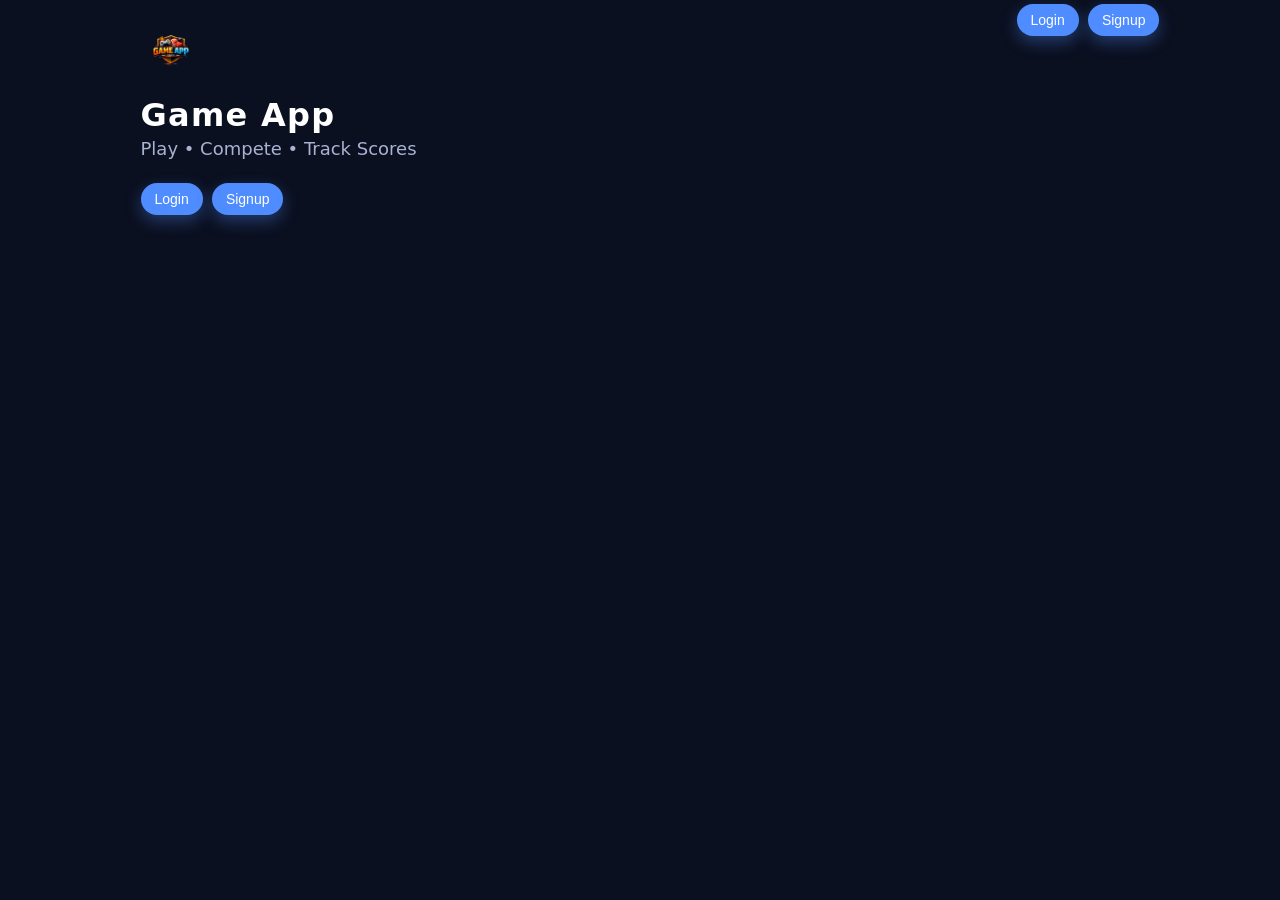
<file: frontend/index.html>
<!DOCTYPE html>
<html>
<head>
  <title>Game App</title>
  <link rel="stylesheet" href="style.css">
  <meta name="viewport" content="width=device-width, initial-scale=1.0">

</head>
<body>

  <div class="container">
  <img src="assets/logo.png" class="logo">

  <h1 class="title">Game App</h1>
  <p class="subtitle">Play • Compete • Track Scores</p>

  <div class="btn-group">
    <a href="login.html"><button class="btn">Login</button></a>
    <a href="signup.html"><button class="btn">Signup</button></a>
  </div>
</div>

    <div class="btn-group">
      <a href="login.html"><button class="btn">Login</button></a>
      <a href="signup.html"><button class="btn">Signup</button></a>
    </div>
  </div>

</body>
</html>
</file>
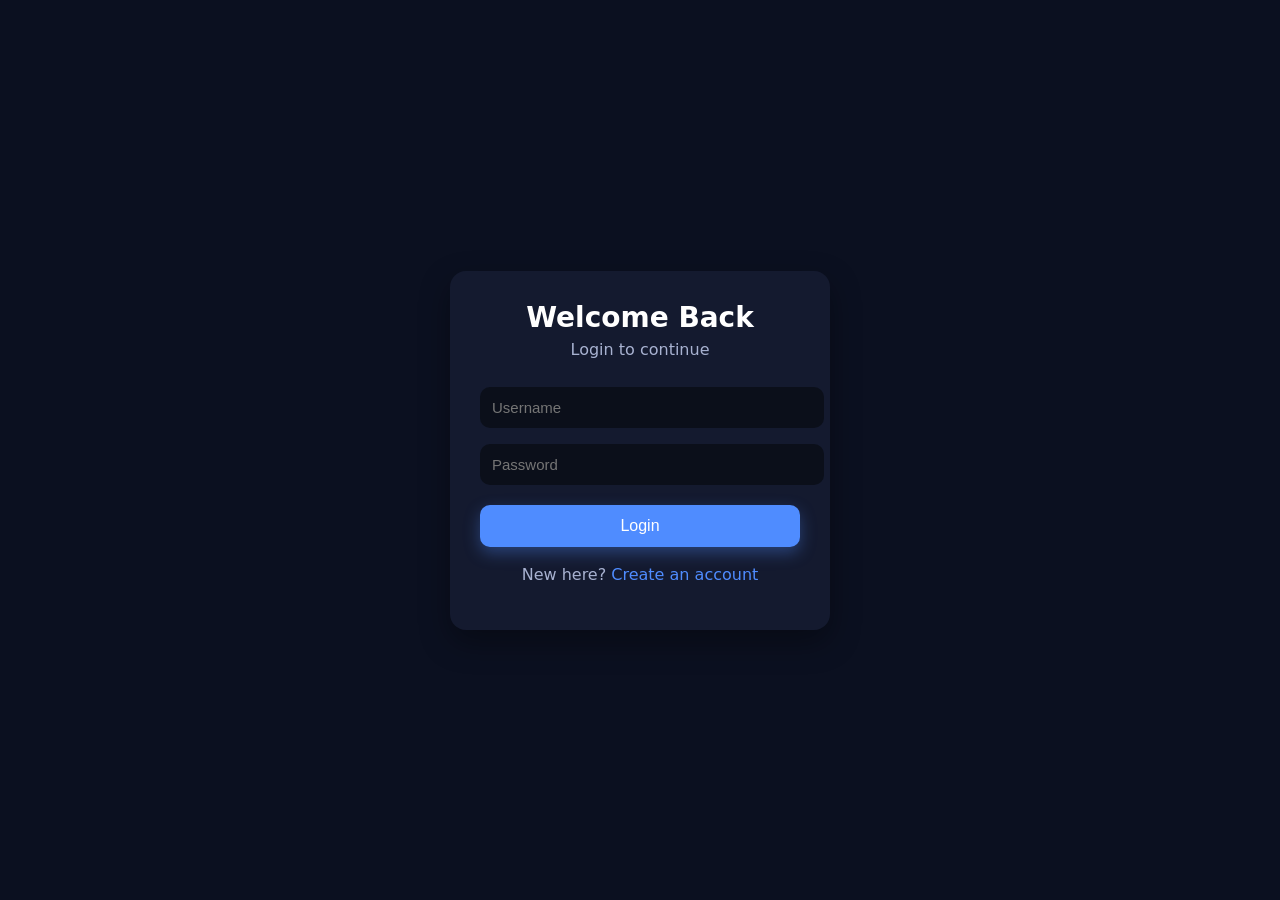
<file: frontend/dashboard.html>
<!DOCTYPE html>
<html>
<head>
  <title>Dashboard</title>
  <link rel="stylesheet" href="style.css">
  <meta name="viewport" content="width=device-width, initial-scale=1.0">
</head>

<body>

  <!-- SIDEBAR -->
  <div class="sidebar">
    <h3 class="side-title">Menu</h3>
    <button class="side-link" onclick="scrollToBox('profile')">Profile</button>
    <button class="side-link" onclick="scrollToBox('leaderboard')">Leaderboard</button>
    <button class="side-link" onclick="scrollToBox('matches')">Matches</button>
    <button class="side-link" onclick="scrollToBox('friends')">Friends</button>
    <button class="side-link" onclick="scrollToBox('chat')">Chat</button>
    <button class="side-link" onclick="scrollToBox('notifications')">Notifications</button>
    <button class="side-link" onclick="scrollToBox('tournaments')">Tournaments</button>
    <button class="side-link" onclick="scrollToBox('badges')">Badges</button>
    <button class="side-link" onclick="scrollToBox('activity')">Activity</button>
    <button class="side-link" onclick="scrollToBox('search')">Search</button>
    <button class="side-link" onclick="scrollToBox('blocked')">Blocked</button>
    <button class="side-link logout" onclick="logout()">Logout</button>
  </div>

  <div class="container">

    <!-- DARK MODE -->
    <div class="top-bar">
      <button class="toggle" onclick="toggleDarkMode()">🌙 Dark Mode</button>
    </div>

    <!-- HEADER -->
    <img src="assets/logo.png" class="logo">
    <h1 class="title">Dashboard</h1>
    <h2 id="welcome_text" class="subtitle"></h2>

    <!-- PROFILE -->
    <div class="box" id="profile">
      <button class="btn" onclick="getProfile()">Load Profile</button>
      <pre id="profile_output" class="output"></pre>
    </div>

    <!-- LEADERBOARD -->
    <div class="box" id="leaderboard">
      <button class="btn" onclick="getLeaderboard()">Leaderboard</button>
      <div id="leaderboard_output"></div>
    </div>

    <!-- MATCHES -->
    <div class="box" id="matches">
      <input id="match_score" class="input" placeholder="Score">
      <input id="match_result" class="input" placeholder="win/lose">
      <button class="btn" onclick="addMatch()">Add Match</button>
      <button class="btn" onclick="getMatches()">Match History</button>
      <pre id="matches_output" class="output"></pre>
    </div>

    <!-- FRIENDS -->
    <div class="box" id="friends">
      <input id="friend_name" class="input" placeholder="Friend username">
      <button class="btn" onclick="sendFriendRequest()">Send Friend Request</button>
      <button class="btn" onclick="getFriendRequests()">Friend Requests</button>
      <button class="btn" onclick="getFriends()">Friends</button>
      <pre id="friend_requests_output" class="output"></pre>
      <pre id="friends_output" class="output"></pre>
    </div>

    <!-- CHAT -->
    <div class="box" id="chat">
      <input id="chat_to" class="input" placeholder="Chat with username">
      <input id="chat_msg" class="input" placeholder="Message">
      <button class="btn" onclick="sendChat()">Send Chat</button>
      <button class="btn" onclick="getChat()">Load Chat</button>
      <pre id="chat_output" class="output"></pre>
    </div>

    <!-- NOTIFICATIONS -->
    <div class="box" id="notifications">
      <button class="btn" onclick="getNotifications()">Notifications</button>
      <pre id="notifications_output" class="output"></pre>
    </div>

    <!-- TOURNAMENTS -->
    <div class="box" id="tournaments">
      <button class="btn" onclick="getTournaments()">Tournaments</button>
      <button class="btn" onclick="joinTournament()">Join Tournament</button>
      <pre id="tournaments_output" class="output"></pre>
    </div>

    <!-- BADGES -->
    <div class="box" id="badges">
      <button class="btn" onclick="getBadges()">Badges</button>
      <pre id="badges_output" class="output"></pre>
    </div>

    <!-- ACTIVITY -->
    <div class="box" id="activity">
      <button class="btn" onclick="getActivity()">Activity</button>
      <pre id="activity_output" class="output"></pre>
    </div>

    <!-- SEARCH -->
    <div class="box" id="search">
      <input id="search_user" class="input" placeholder="Search username">
      <button class="btn" onclick="searchUser()">Search</button>
      <pre id="search_output" class="output"></pre>
    </div>

    <!-- BLOCK -->
    <div class="box" id="blocked">
      <input id="block_user" class="input" placeholder="Block username">
      <button class="btn" onclick="blockUser()">Block</button>
      <button class="btn" onclick="getBlocked()">Blocked Users</button>
      <pre id="blocked_output" class="output"></pre>
    </div>

    <!-- LOGOUT -->
    <div class="box">
      <button class="btn logout" onclick="logout()">Logout</button>
    </div>

    <!-- TOAST + LOADER -->
    <div id="toast" class="toast"></div>
    <div id="loader" class="loader" style="display:none;"></div>

  </div>

  <script src="dashboard.js"></script>
</body>
</html>
</file>
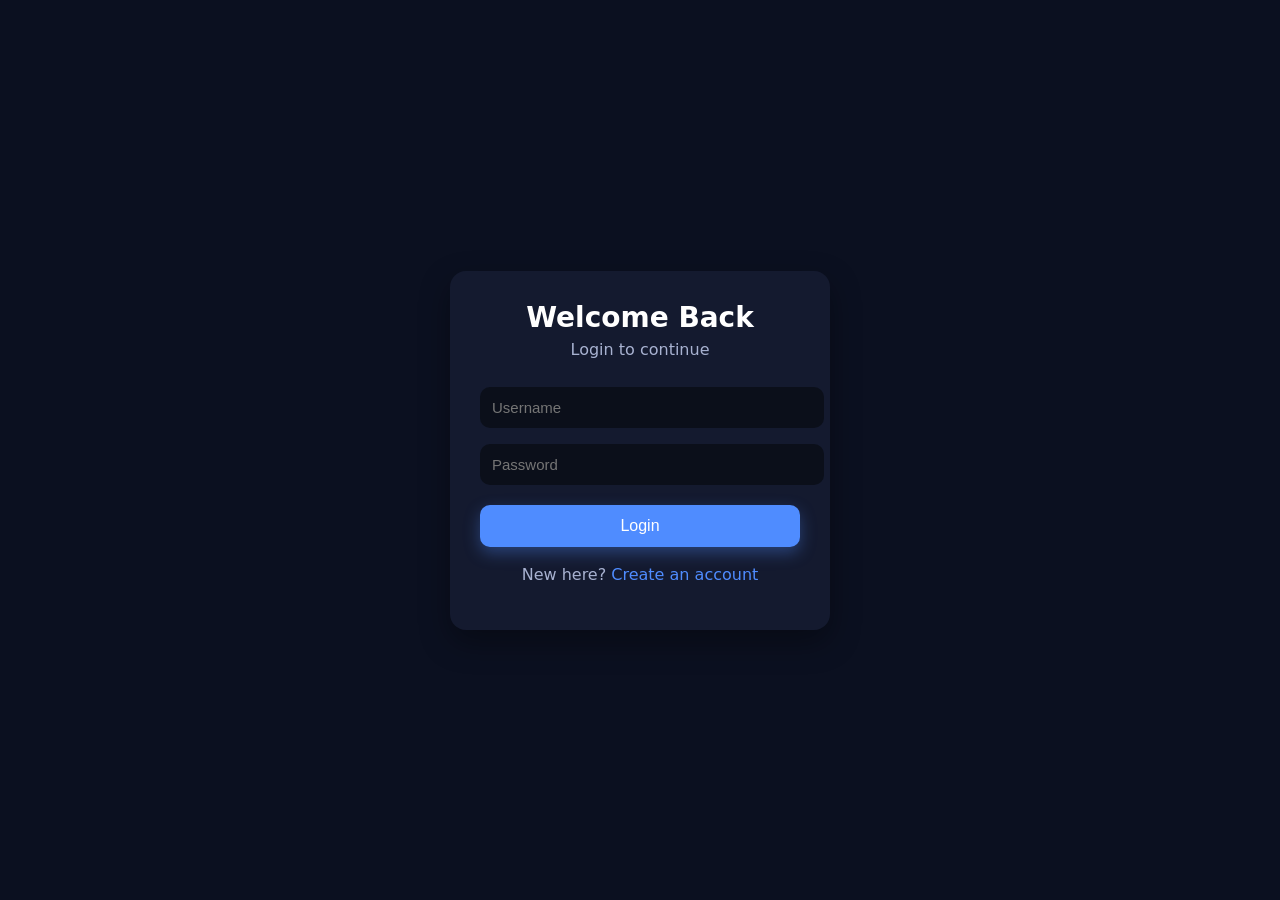
<file: frontend/login.html>
<!DOCTYPE html>
<html>
<head>
  <style>
  .fade-out {
    animation: fadeOut 0.4s ease forwards;
  }
  @keyframes fadeOut {
    from { opacity: 1; }
    to { opacity: 0; transform: scale(0.98); }
  }
</style>

  <title>Login</title>
  <link rel="stylesheet" href="auth.css">
  <meta name="viewport" content="width=device-width, initial-scale=1.0">
</head>

<body>

  <div class="auth-container">
    <div class="auth-card">

      <h1 class="auth-title">Welcome Back</h1>
      <p class="auth-subtitle">Login to continue</p>

      <input id="login_username" class="auth-input" placeholder="Username">
      <input id="login_password" class="auth-input" placeholder="Password" type="password">

      <button class="auth-btn" onclick="login()">Login</button>

      <p class="auth-switch">
        New here? <a href="#" onclick="goTo('signup.html')">Create an account</a>
      </p>

    </div>
  </div>

  <div id="toast" class="toast"></div>
  <div id="loader" class="loader" style="display:none;"></div>

  <script src="auth.js"></script>
</body>
</html>
</file>
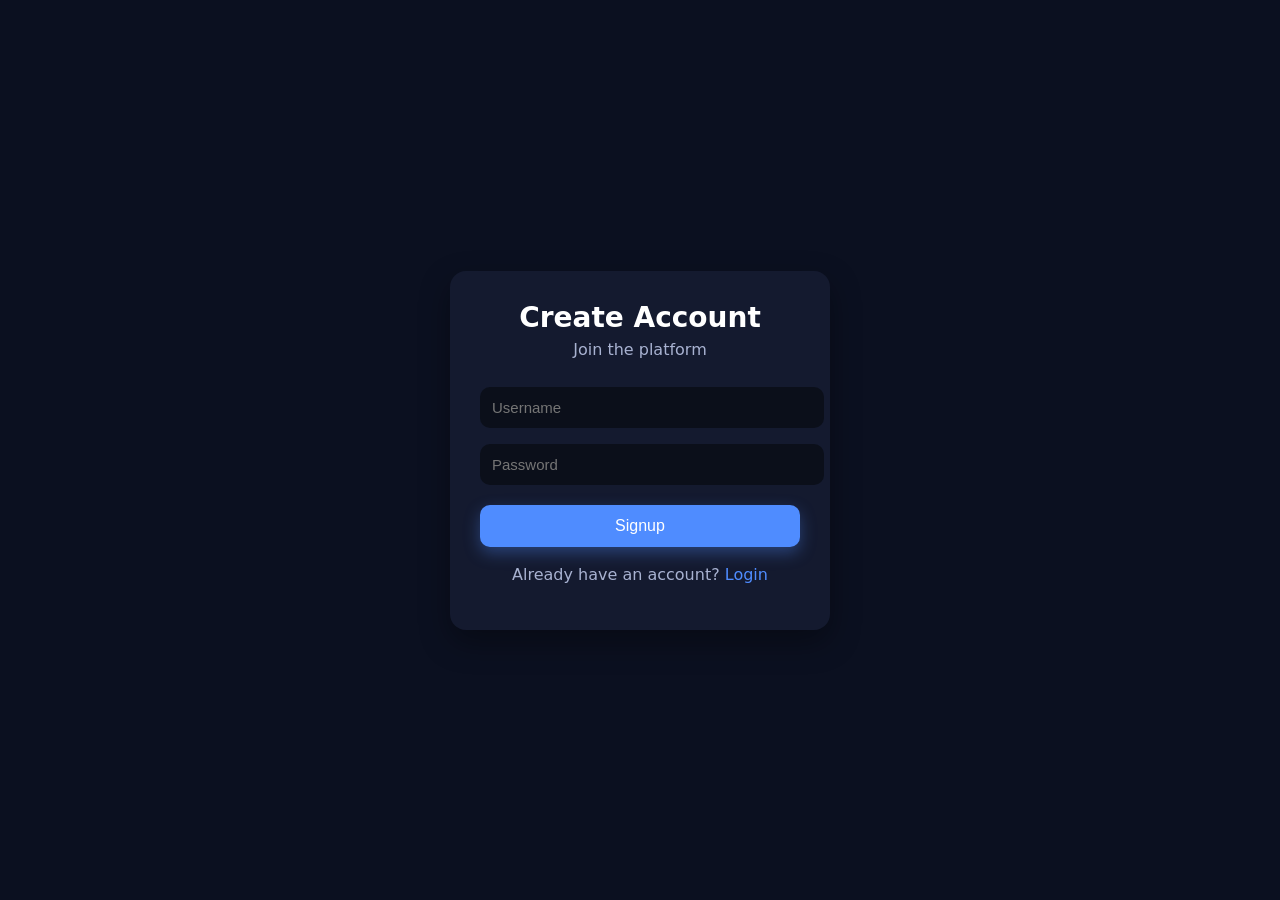
<file: frontend/signup.html>
<!DOCTYPE html>
<html>
<head>
  <style>
  .fade-out {
    animation: fadeOut 0.4s ease forwards;
  }
  @keyframes fadeOut {
    from { opacity: 1; }
    to { opacity: 0; transform: scale(0.98); }
  }
</style>

  <title>Signup</title>
  <link rel="stylesheet" href="auth.css">
  <meta name="viewport" content="width=device-width, initial-scale=1.0">
</head>

<body>

  <div class="auth-container">
    <div class="auth-card">

      <h1 class="auth-title">Create Account</h1>
      <p class="auth-subtitle">Join the platform</p>

      <input id="signup_username" class="auth-input" placeholder="Username">
      <input id="signup_password" class="auth-input" placeholder="Password" type="password">

      <button class="auth-btn" onclick="signup()">Signup</button>

      <p class="auth-switch">
         Already have an account? <a href="#" onclick="goTo('login.html')">Login</a>
      </p>

    </div>
  </div>

  <div id="toast" class="toast"></div>
  <div id="loader" class="loader" style="display:none;"></div>

  <script src="auth.js"></script>
</body>
</html>
</file>
<file: frontend/style.css>
:root {
  --bg: #0b1020;
  --bg-alt: #141a2f;
  --accent: #4f8cff;
  --accent-soft: #4f8cff22;
  --text: #ffffff;
  --text-muted: #a8b2d1;
  --danger: #ff4f6a;
  --success: #3dd68c;
  --card-radius: 14px;
  --shadow-soft: 0 12px 30px rgba(0, 0, 0, 0.35);
}

body {
  margin: 0;
  font-family: system-ui, -apple-system, BlinkMacSystemFont, "Segoe UI", sans-serif;
  background: var(--bg);
  color: var(--text);
  display: flex;
  justify-content: center;
  align-items: flex-start;
  min-height: 100vh;
}

body.dark {
  --bg: #05060a;
  --bg-alt: #0b0f1a;
  --accent: #ffb347;
  --accent-soft: #ffb34722;
  --text: #fdfdfd;
  --text-muted: #9fa6c0;
}

.container {
  max-width: 900px;
  width: 100%;
  padding: 24px;
  box-sizing: border-box;
}

.logo {
  height: 60px;
  display: block;
  margin-bottom: 12px;
}

.title {
  margin: 0;
  font-size: 32px;
  letter-spacing: 0.04em;
}

.subtitle {
  margin-top: 4px;
  margin-bottom: 20px;
  font-size: 18px;
  color: var(--text-muted);
}

/* Top bar for dark mode toggle */
.top-bar {
  display: flex;
  justify-content: flex-end;
  align-items: center;
  gap: 8px;
  margin-bottom: 12px;
}

.toggle {
  cursor: pointer;
  padding: 6px 12px;
  border-radius: 999px;
  border: 1px solid var(--accent-soft);
  color: var(--text-muted);
  font-size: 13px;
  background: var(--bg-alt);
  transition: background 0.2s ease, color 0.2s ease, border-color 0.2s ease;
}

.toggle:hover {
  background: var(--accent-soft);
  color: var(--text);
  border-color: var(--accent);
}

.box {
  background: var(--bg-alt);
  border-radius: var(--card-radius);
  padding: 16px;
  margin-top: 16px;
  box-shadow: var(--shadow-soft);
  border: 1px solid rgba(255, 255, 255, 0.03);
  transform: translateY(10px);
  opacity: 0;
  animation: cardIn 0.4s ease forwards;
}

@keyframes cardIn {
  from {
    transform: translateY(10px);
    opacity: 0;
  }
  to {
    transform: translateY(0);
    opacity: 1;
  }
}

.btn {
  background: var(--accent);
  border: none;
  color: #fff;
  padding: 8px 14px;
  border-radius: 999px;
  cursor: pointer;
  font-size: 14px;
  margin: 4px 4px 4px 0;
  transition: transform 0.1s ease, box-shadow 0.1s ease, background 0.2s ease;
  box-shadow: 0 6px 16px rgba(79, 140, 255, 0.35);
}

.btn:hover {
  transform: translateY(-1px);
  box-shadow: 0 10px 24px rgba(79, 140, 255, 0.45);
}

.btn:active {
  transform: translateY(1px);
  box-shadow: 0 3px 10px rgba(0, 0, 0, 0.4);
}

.btn.logout {
  background: var(--danger);
  box-shadow: 0 6px 16px rgba(255, 79, 106, 0.35);
}

.input {
  width: 100%;
  max-width: 220px;
  padding: 8px 10px;
  margin: 4px 4px 4px 0;
  border-radius: 999px;
  border: 1px solid rgba(255, 255, 255, 0.08);
  background: #050814;
  color: var(--text);
  font-size: 14px;
  outline: none;
  transition: border-color 0.2s ease, box-shadow 0.2s ease, background 0.2s ease;
}

.input:focus {
  border-color: var(--accent);
  box-shadow: 0 0 0 1px var(--accent-soft);
  background: #070a18;
}

.output {
  background: #050814;
  border-radius: 10px;
  padding: 10px;
  margin-top: 8px;
  max-height: 200px;
  overflow: auto;
  font-size: 13px;
  color: var(--text-muted);
}

/* Leaderboard cards */
#leaderboard {
  display: flex;
  flex-direction: column;
  gap: 8px;
  margin-top: 8px;
}

.leader-card {
  background: #050814;
  border-radius: 10px;
  padding: 8px 10px;
  display: flex;
  justify-content: space-between;
  align-items: center;
  color: var(--text);
  font-size: 14px;
  border: 1px solid rgba(255, 255, 255, 0.04);
}

.leader-card span.score {
  color: var(--success);
}

/* Responsive */
@media (max-width: 600px) {
  .container {
    padding: 16px;
  }
  .title {
    font-size: 26px;
  }
}

.toast {
  position: fixed;
  bottom: 20px;
  right: 20px;
  background: var(--bg-alt);
  color: var(--text);
  padding: 12px 18px;
  border-radius: 10px;
  box-shadow: var(--shadow-soft);
  opacity: 0;
  transform: translateY(20px);
  transition: all 0.3s ease;
  z-index: 9999;
}
.toast.show {
  opacity: 1;
  transform: translateY(0);
}

.loader {
  border: 4px solid #ffffff22;
  border-top: 4px solid var(--accent);
  border-radius: 50%;
  width: 32px;
  height: 32px;
  animation: spin 0.8s linear infinite;
  margin: 20px auto;
}

@keyframes spin {
  0% { transform: rotate(0deg); }
  100% { transform: rotate(360deg); }
}

.sidebar {
  position: fixed;
  left: 0;
  top: 0;
  width: 180px;
  height: 100vh;
  background: var(--bg-alt);
  padding: 20px 12px;
  box-shadow: 4px 0 20px rgba(0,0,0,0.3);
  display: flex;
  flex-direction: column;
  gap: 10px;
}

.side-title {
  color: var(--text);
  margin-bottom: 10px;
  font-size: 18px;
}

.side-link {
  background: transparent;
  border: none;
  color: var(--text-muted);
  text-align: left;
  padding: 8px 10px;
  border-radius: 6px;
  cursor: pointer;
  transition: 0.2s;
}

.side-link:hover {
  background: var(--accent-soft);
  color: var(--text);
}

.side-link.logout {
  color: var(--danger);
}
</file>
<file: frontend/auth.css>
:root {
  --bg: #0b1020;
  --card: #141a2f;
  --accent: #4f8cff;
  --text: #ffffff;
  --text-muted: #a8b2d1;
  --shadow: 0 12px 30px rgba(0,0,0,0.35);
}

body {
  margin: 0;
  background: var(--bg);
  font-family: system-ui;
  display: flex;
  justify-content: center;
  align-items: center;
  height: 100vh;
}

.auth-container {
  width: 100%;
  max-width: 380px;
}

.auth-card {
  background: var(--card);
  padding: 30px;
  border-radius: 16px;
  box-shadow: var(--shadow);
  text-align: center;
}

.auth-title {
  margin: 0;
  font-size: 28px;
  color: var(--text);
}

.auth-subtitle {
  margin: 6px 0 20px;
  color: var(--text-muted);
}

.auth-input {
  width: 100%;
  padding: 12px;
  margin: 8px 0;
  border-radius: 10px;
  border: none;
  background: #0b0f1a;
  color: var(--text);
  font-size: 15px;
}

.auth-btn {
  width: 100%;
  padding: 12px;
  margin-top: 12px;
  background: var(--accent);
  border: none;
  border-radius: 10px;
  color: white;
  font-size: 16px;
  cursor: pointer;
  box-shadow: 0 6px 16px rgba(79,140,255,0.35);
}

.auth-btn:hover {
  transform: translateY(-1px);
}

.auth-switch {
  margin-top: 18px;
  color: var(--text-muted);
}

.auth-switch a {
  color: var(--accent);
  text-decoration: none;
}

/* Toast + Loader (same as dashboard) */
.toast {
  position: fixed;
  bottom: 20px;
  right: 20px;
  background: var(--card);
  color: var(--text);
  padding: 12px 18px;
  border-radius: 10px;
  box-shadow: var(--shadow);
  opacity: 0;
  transform: translateY(20px);
  transition: all 0.3s ease;
}
.toast.show {
  opacity: 1;
  transform: translateY(0);
}

.loader {
  border: 4px solid #ffffff22;
  border-top: 4px solid var(--accent);
  border-radius: 50%;
  width: 32px;
  height: 32px;
  animation: spin 0.8s linear infinite;
  margin: 20px auto;
}
@keyframes spin {
  0% { transform: rotate(0deg); }
  100% { transform: rotate(360deg); }
}

/* Page fade-in */
body {
  animation: fadeIn 0.6s ease forwards;
  opacity: 0;
}

@keyframes fadeIn {
  from { opacity: 0; transform: scale(0.98); }
  to { opacity: 1; transform: scale(1); }
}

/* Card slide-up animation */
.auth-card {
  animation: slideUp 0.7s ease forwards;
  opacity: 0;
  transform: translateY(20px);
}

@keyframes slideUp {
  from {
    opacity: 0;
    transform: translateY(40px);
  }
  to {
    opacity: 1;
    transform: translateY(0);
  }
}

/* Input focus glow */
.auth-input:focus {
  box-shadow: 0 0 0 2px var(--accent);
  transform: scale(1.02);
  transition: 0.15s ease;
}

/* Button press animation */
.auth-btn:active {
  transform: scale(0.97);
}

.auth-btn {
  transition: 0.25s ease;
}

.auth-btn:hover {
  box-shadow: 0 0 12px var(--accent);
  transform: translateY(-2px);
}

.auth-logo {
  width: 80px;
  margin-bottom: 10px;
  animation: popIn 0.6s ease forwards;
  opacity: 0;
}

@keyframes popIn {
  from { opacity: 0; transform: scale(0.6); }
  to { opacity: 1; transform: scale(1); }
}
</file>
